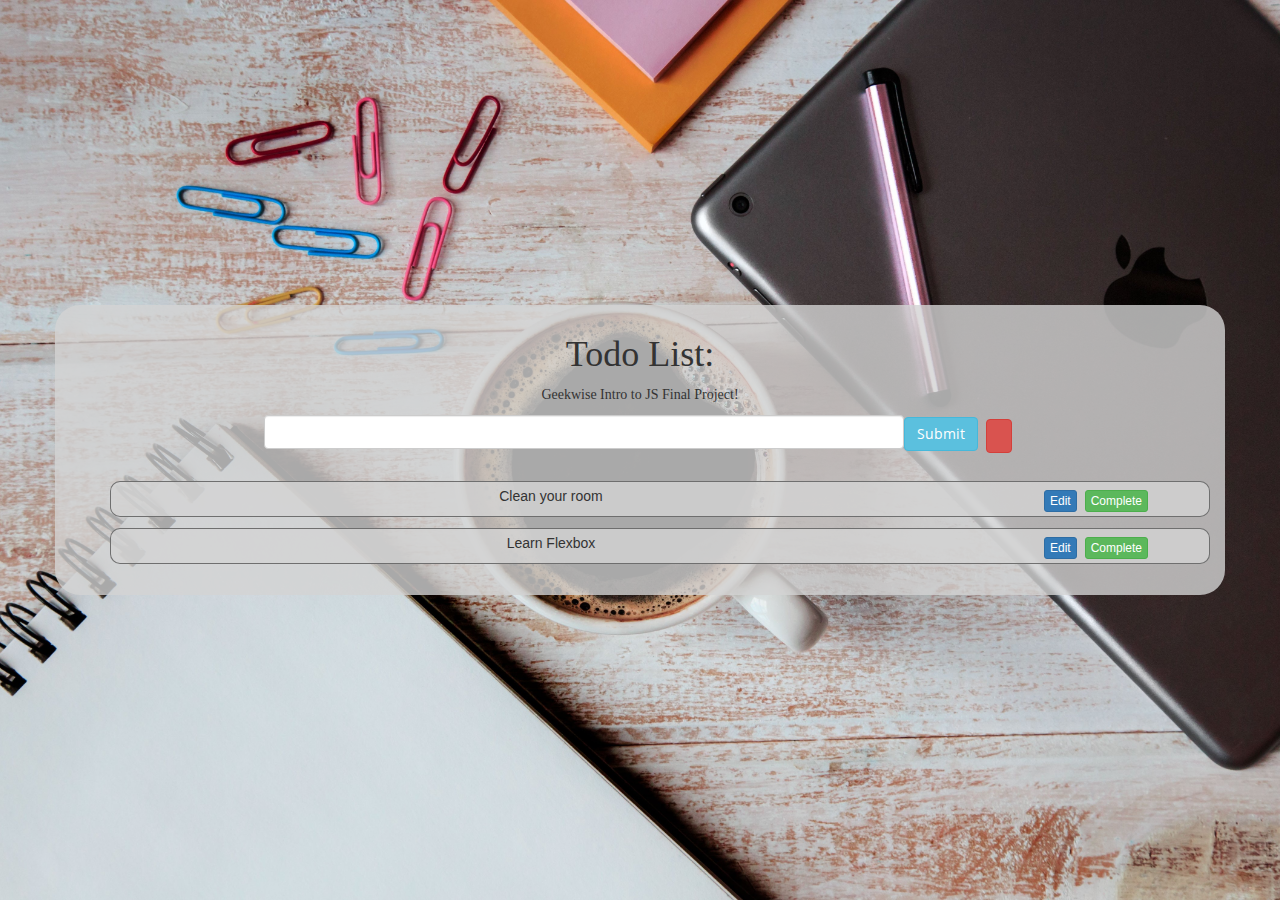
<file: index.html>
<!DOCTYPE html>
<html>
<head>
    <meta charset="utf-8" />
    <meta http-equiv="X-UA-Compatible" content="IE=edge">
    <title>Final ToDo App</title>
    <meta name="viewport" content="width=device-width, initial-scale=1">
    <link rel="stylesheet" type="text/css" media="screen" href="Style/final.css" />
    <link href="https://fonts.googleapis.com/css?family=Open+Sans|Permanent+Marker" rel="stylesheet">
    <link rel="stylesheet" href="https://use.fontawesome.com/releases/v5.3.1/css/all.css" integrity="sha384-mzrmE5qonljUremFsqc01SB46JvROS7bZs3IO2EmfFsd15uHvIt+Y8vEf7N7fWAU" crossorigin="anonymous">
    <link rel="stylesheet" href="https://maxcdn.bootstrapcdn.com/bootstrap/3.3.7/css/bootstrap.min.css" integrity="sha384-BVYiiSIFeK1dGmJRAkycuHAHRg32OmUcww7on3RYdg4Va+PmSTsz/K68vbdEjh4u" crossorigin="anonymous">
</head>
<body>
<div id="background-img">
    <div class="container">
        <div class="header">
            <h1>Todo List:</h1>
            <p>Geekwise Intro to JS Final Project!</p>
            <div class="container-2">
                <div class="container-2-input">
                    <input type="text" class="form-control" id="textBox">
                </div>
                <div class="btn-div-main">
                    <button class="btn btn-info" id="submitBtn">Submit</button>
                    <button class="btn btn-danger" id="myBtn"><i class="far fa-trash-alt"></i></button>
                </div>
            </div>
        </div>
        <div class="list-div">
            <ul class="list">
                <li class="new-li"><div class="text-div">Clean your room </div><div class="btn-div"><button class="btn btn-primary btn-xs">Edit</button><button class="btn btn-success btn-xs">Complete</button></div></li>
                <li class="new-li"><div class="text-div">Learn Flexbox</div><div class="btn-div"><button class="btn btn-primary btn-xs">Edit</button><button class="btn btn-success btn-xs">Complete</button></div></li>
                
            </ul>
        </div>

        <div id="myModal" class="modal">
                <div class="modal-content">
                    <span class="close">&times;</span>
                    <div class="header">
                        <h1>ToDONE List:</h1>
                        <p>Look at how productive you were today!</p> 
                    </div>
                    <ul class="list" id="deletedList">
                        <li class="delete-li"><div class="text-div">Build a Todo App</div><div class="btn-div"><button class="btn btn-danger btn-xs">Delete</button>
                        <li class="delete-li"><div class="text-div">Do the thing</div><div class="btn-div"><button class="btn btn-danger btn-xs">Delete</button>
                    </ul>
                    <label for="checkbox">That's really oboxious, please stop.</label>
                    <input type="checkbox" id="stopIt"> 
                </div>
            </div>

    </div>


</div>


<script src="Scripts/final.js"></script>
</body>
</html>
</file>
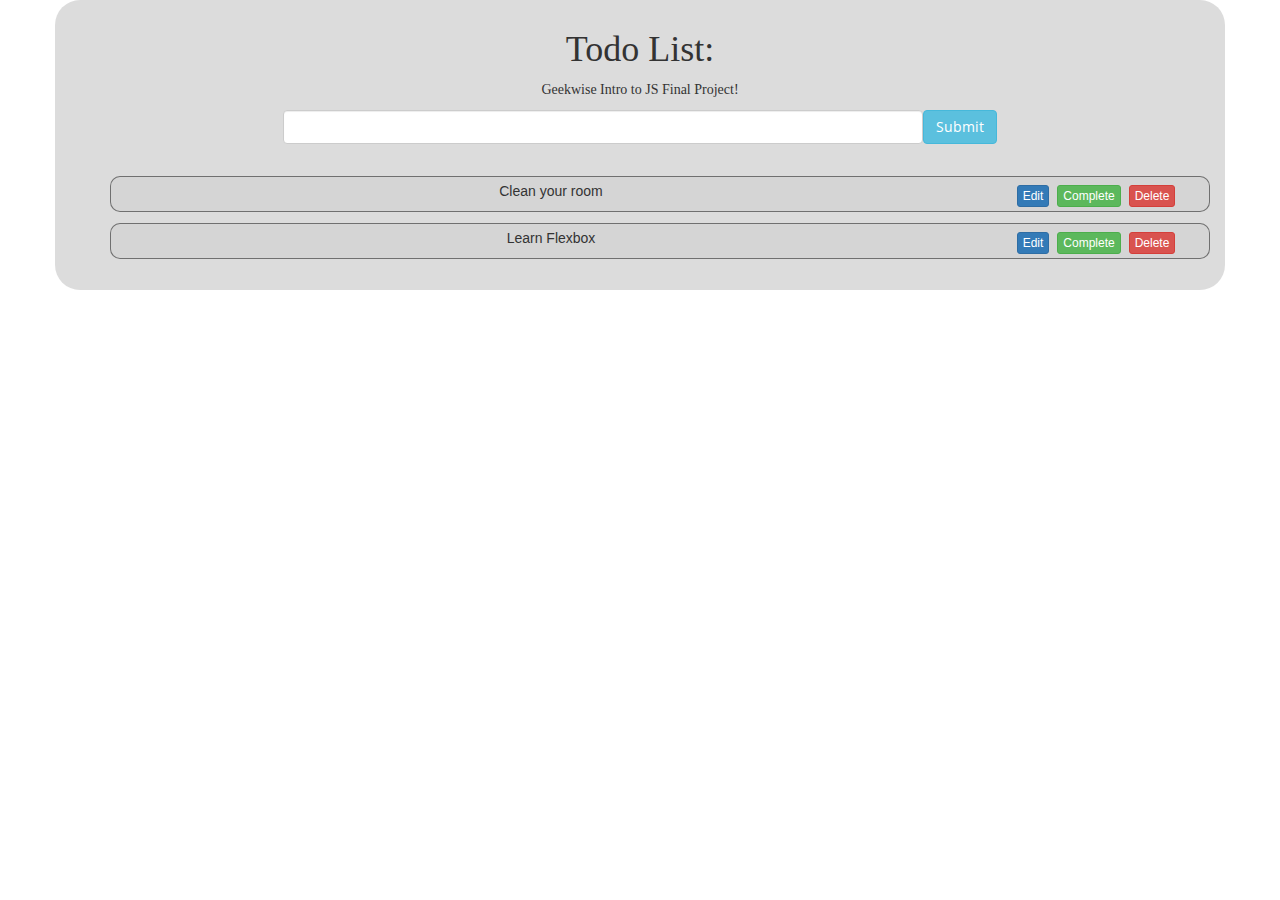
<file: final.html>
<!DOCTYPE html>
<html>
<head>
    <meta charset="utf-8" />
    <meta http-equiv="X-UA-Compatible" content="IE=edge">
    <title>Final ToDo App</title>
    <meta name="viewport" content="width=device-width, initial-scale=1">
    <link rel="stylesheet" type="text/css" media="screen" href="Style/final.css" />
    <link href="https://fonts.googleapis.com/css?family=Open+Sans|Permanent+Marker" rel="stylesheet">
    <link rel="stylesheet" href="https://maxcdn.bootstrapcdn.com/bootstrap/3.3.7/css/bootstrap.min.css" integrity="sha384-BVYiiSIFeK1dGmJRAkycuHAHRg32OmUcww7on3RYdg4Va+PmSTsz/K68vbdEjh4u" crossorigin="anonymous">
</head>
<body>
<div class="container">
    <div class="header">
        <h1>Todo List:</h1>
        <p>Geekwise Intro to JS Final Project!</p>
        <div class="container-2">
            <div class="container-2-input">
                <input type="text" class="form-control" id="textBox">
            </div>
            
                <button class="btn btn-info" id="submitBtn">Submit</button>
            
        </div>
    </div>
    <div class="list-div">
        <ul class="list">
            <li class="new-li"><div class="text-div">Clean your room </div><div class="btn-div"><button class="btn btn-danger btn-xs">Delete</button><button class="btn btn-primary btn-xs">Edit</button><button class="btn btn-success btn-xs">Complete</button></div></li>
            <li class="new-li"><div class="text-div">Learn Flexbox</div><div class="btn-div"><button class="btn btn-danger btn-xs">Delete</button><button class="btn btn-primary btn-xs">Edit</button><button class="btn btn-success btn-xs">Complete</button></div></li>
            
        </ul>
    </div>
</div>
<script src="Scripts/final.js"></script>
</body>
</html>
</file>
<file: Style/final.css>
body {
    font-family: "Open Sans", sans-serif;

}
#background-img {
    background-image: url(background.jpg);
    background-size: cover;
    background-position: center;
    height: 100vh;
    display: flex;
    flex-direction: column;
    justify-content: center;
    align-content: center;
}

#stopIt {
    align-self: auto;
    font-family: "Open Sans", "sans-serif";
}

#myBtn {
    height: 100%;

}
#submitBtn {
    height: 100%;
}

.container {
    background:rgba(211, 211, 211, .8);
    border-radius: 25px; 
    
}
.header {
    font-family: "Permanent Marker", cursive;
    text-align: center;
    padding: 10px;
}

.container-2 {
    display: flex;
    align-content: center; 
    margin-bottom: 2%;
    justify-content: center;
}

.container-2-input {
    font-family: "Open Sans", sans-serif;
}
#textBox {
    width: 50vw;
    height: 100%;
}
.btn.btn-info {
    font-family: "Open Sans", sans-serif;
}

.list {
    display: flex;
    flex-direction: column;
    padding-bottom: 10px;
}

.new-li {
    display:flex;
    padding: 4px;
    border: 1px solid rgba(100, 100, 100, .9);
    border-radius: 10px;
    text-align: center;
    width: 100%;
    align-self: center;
    background-color: rgba(211, 211, 211, .8);
    margin-bottom: 1%;
    visibility: visible;
    opacity: 1;
}

.delete-li {
    display:flex;
    padding: 4px;
    border: 1px solid rgba(100, 100, 100, .9);
    border-radius: 10px;
    text-align: center;
    width: 100%;
    align-self: center;
    background-color: rgba(211, 211, 211, .8);
    margin-bottom: 1%;
    visibility: visible;
    opacity: 1;
}

.text-div {
    flex:4;
}

.btn-div {
    display:flex;
    justify-content: center;
    flex:1;
}

.completed {
    text-decoration: line-through;
}

.btn-primary {
    order: 1;
    height: 22px;
    margin: 4px;
}
.btn-danger {
    order: 3;
    height: 22px;
    margin: 4px;
}
.btn-success {
    order: 2;
    height: 22px;
    margin: 4px;
}

.modal {
    display: none; 
    position: fixed; 
    z-index: 1; 
    left: 0;
    top: 0;
    width: 100%; 
    height: 100%; 
    overflow: auto; 
    background-color: rgba(0,0,0,0.6); 
}

.modal-content {
    background: rgb(211, 211, 211);
    margin: 15% auto;
    padding: 20px;
    border: 1px solid rgba(100, 100, 100, .9);
    width: 80%;
}

.close {
    color: rgba(100, 100, 100, .9);
    float: right;
    font-size: 28px;
    font-weight: bold;
}

.close:hover,
.close:focus {
    color: rgba(100, 100, 100, .9);
    text-decoration: none;
    cursor: pointer;
}
</file>
